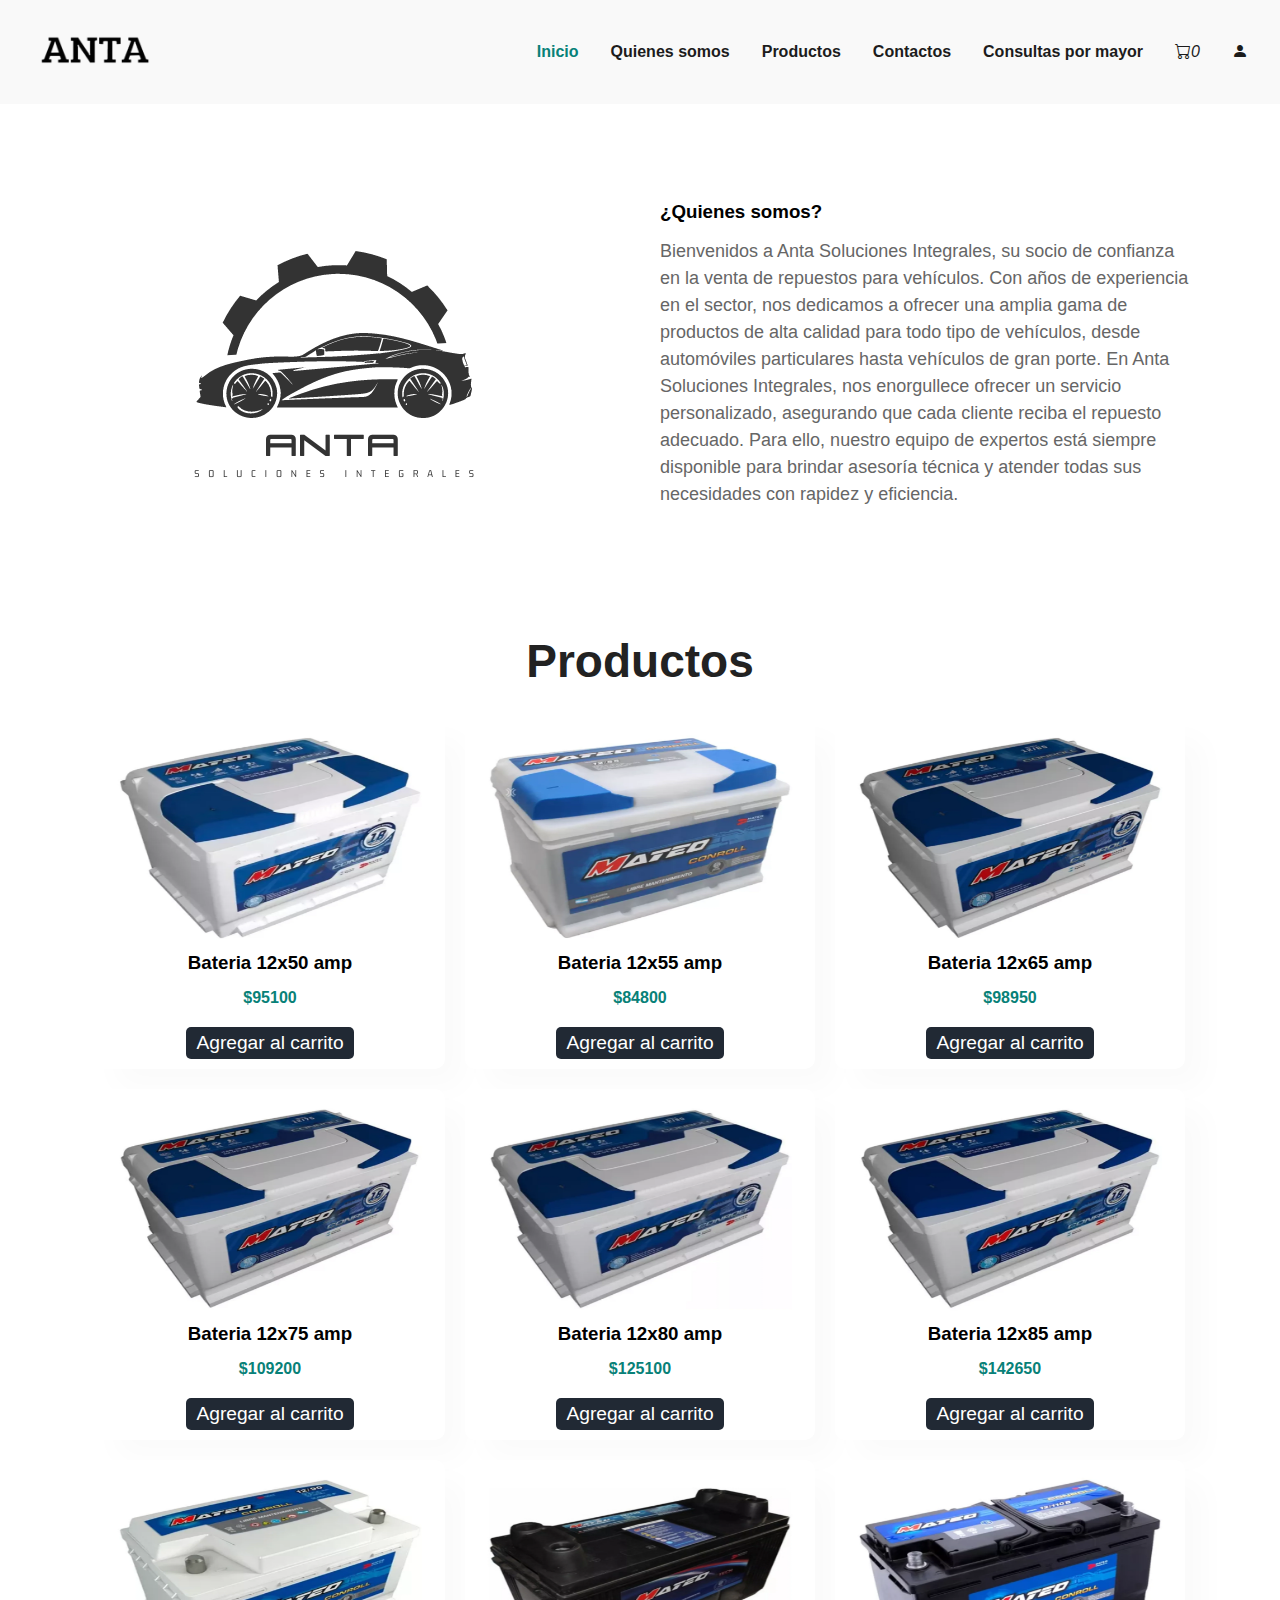
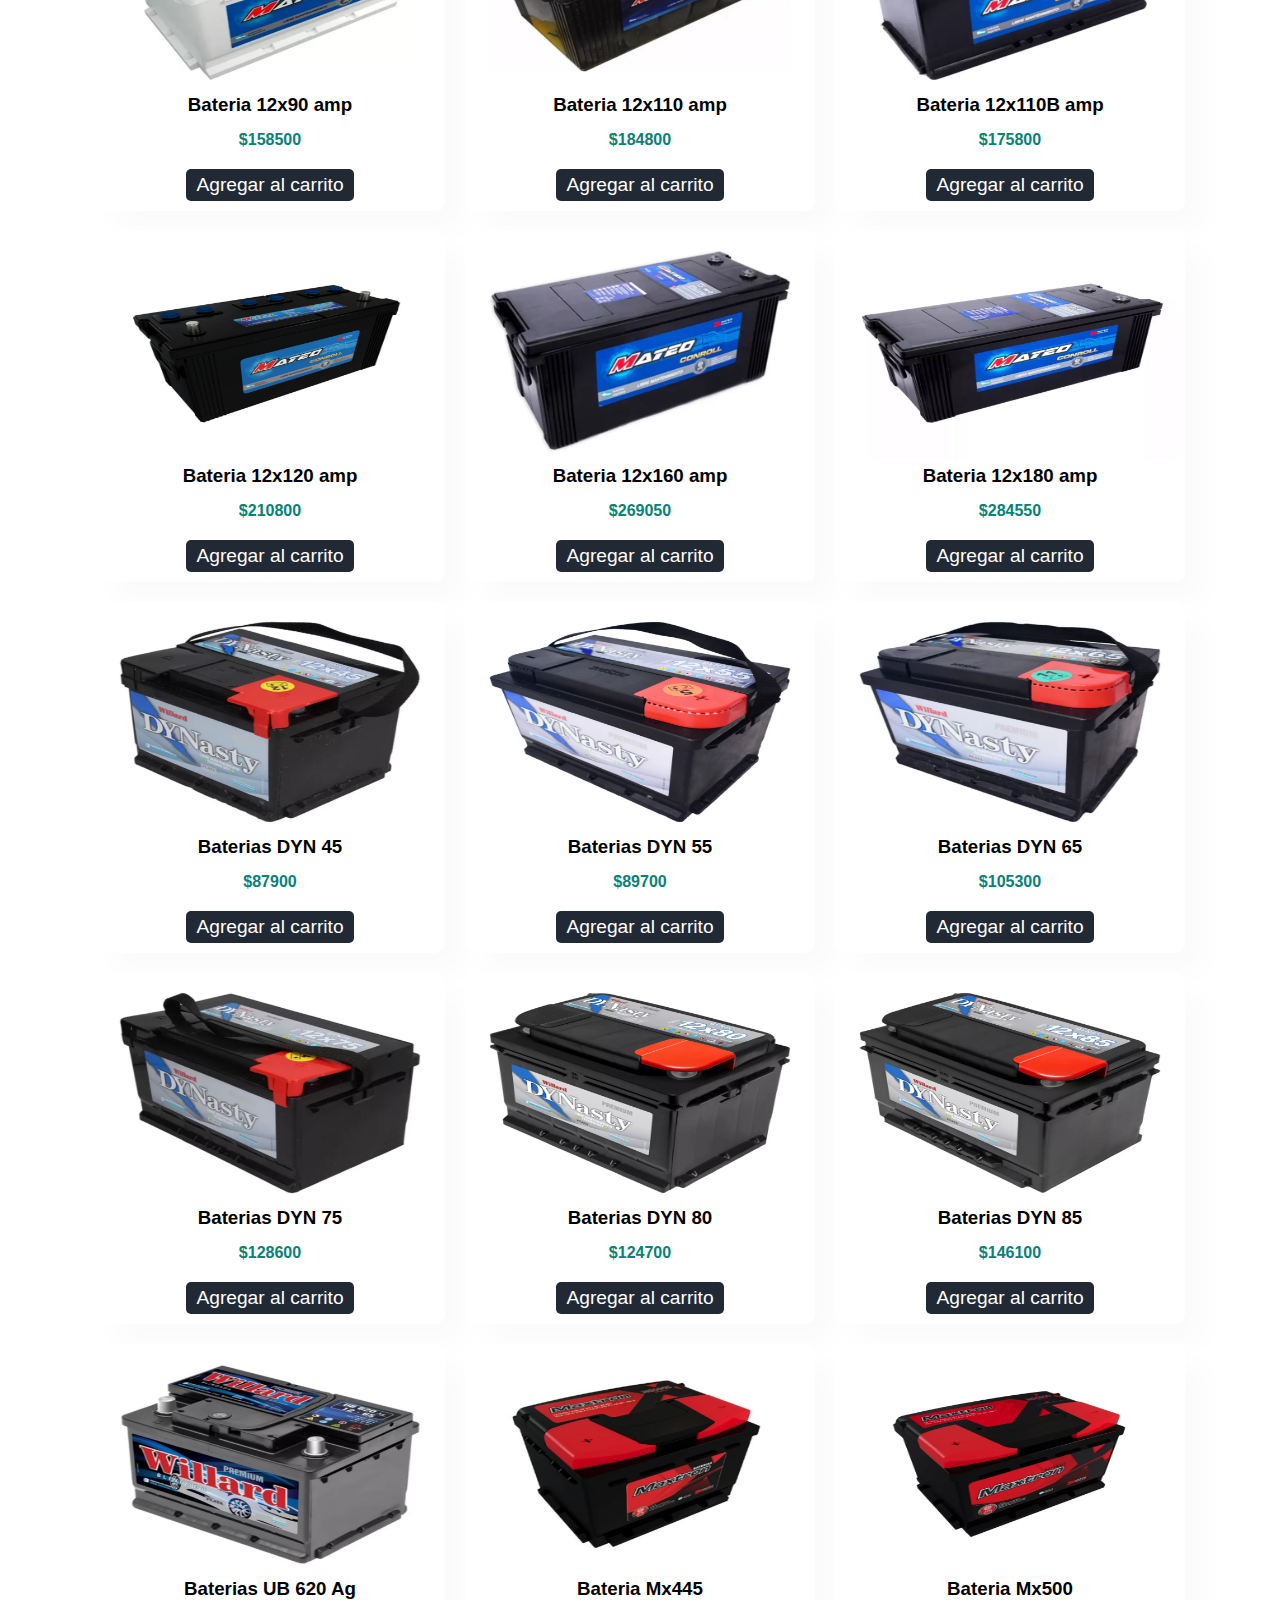
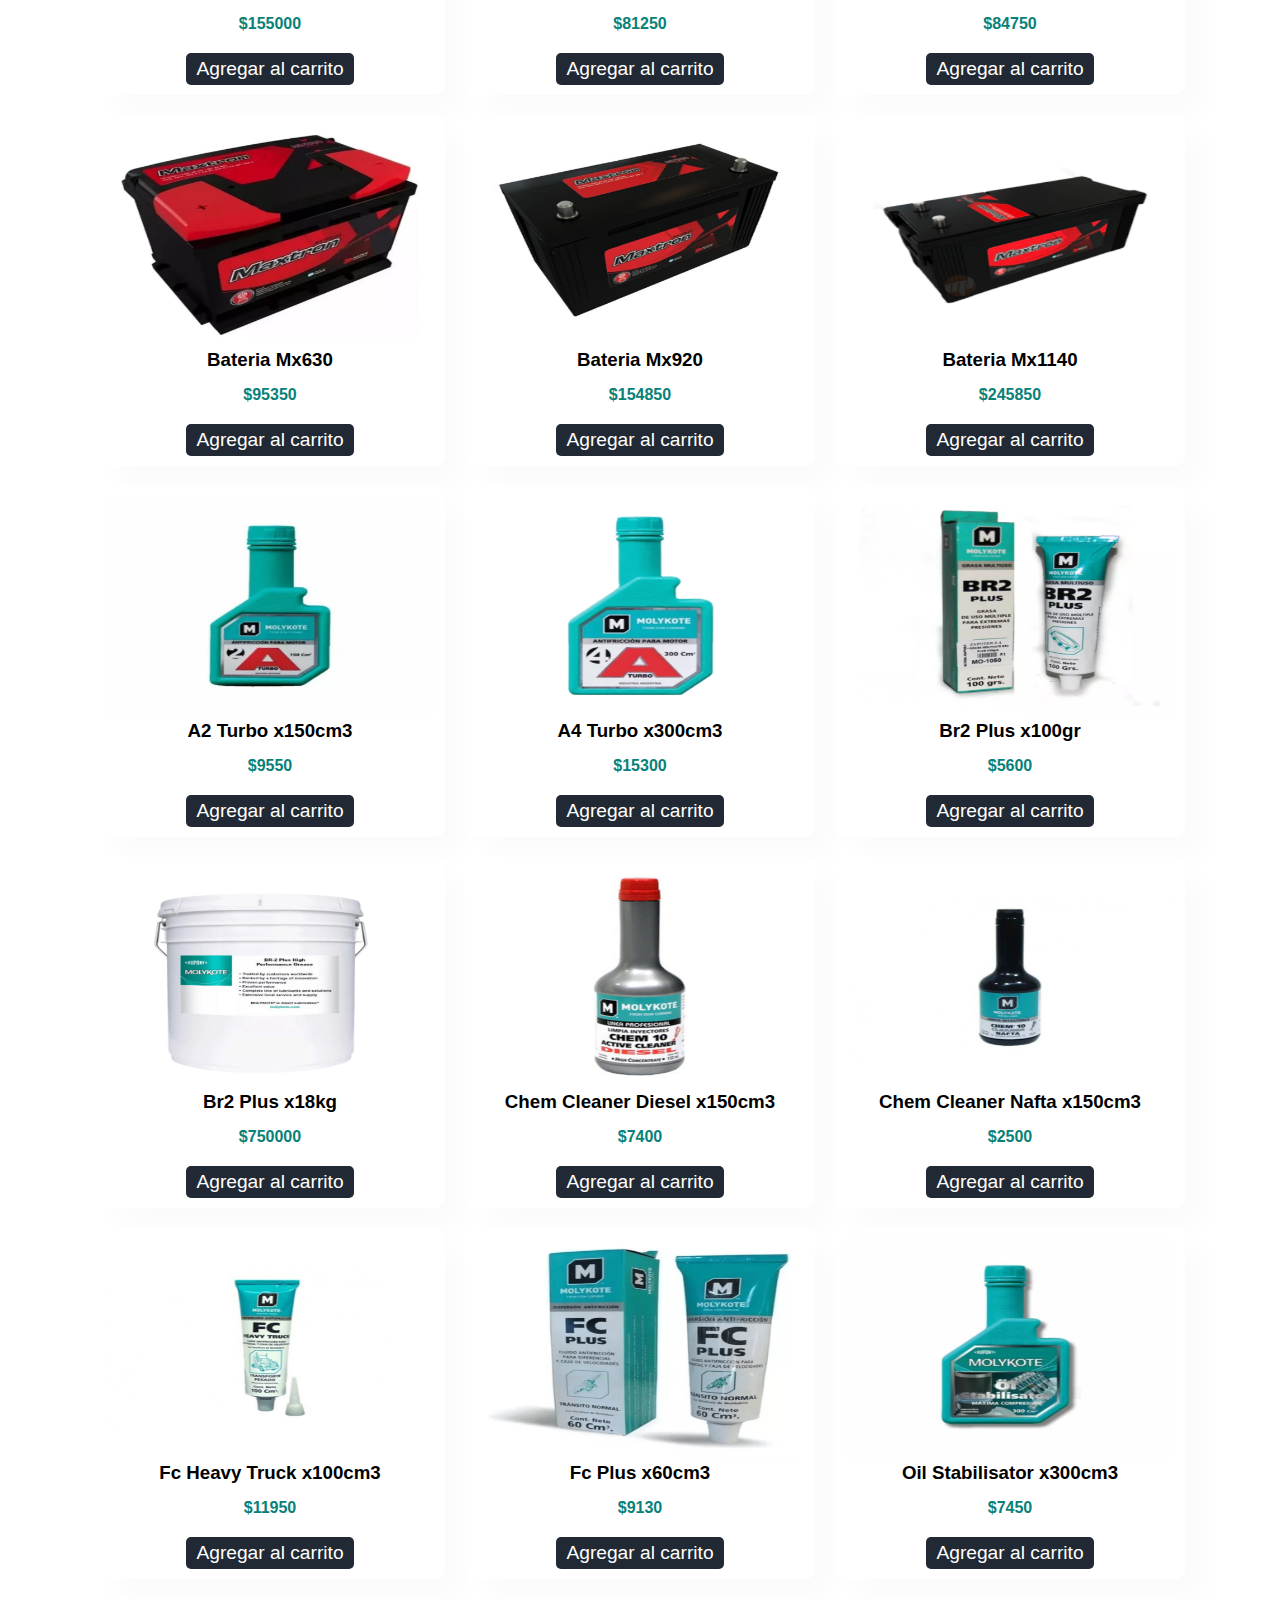
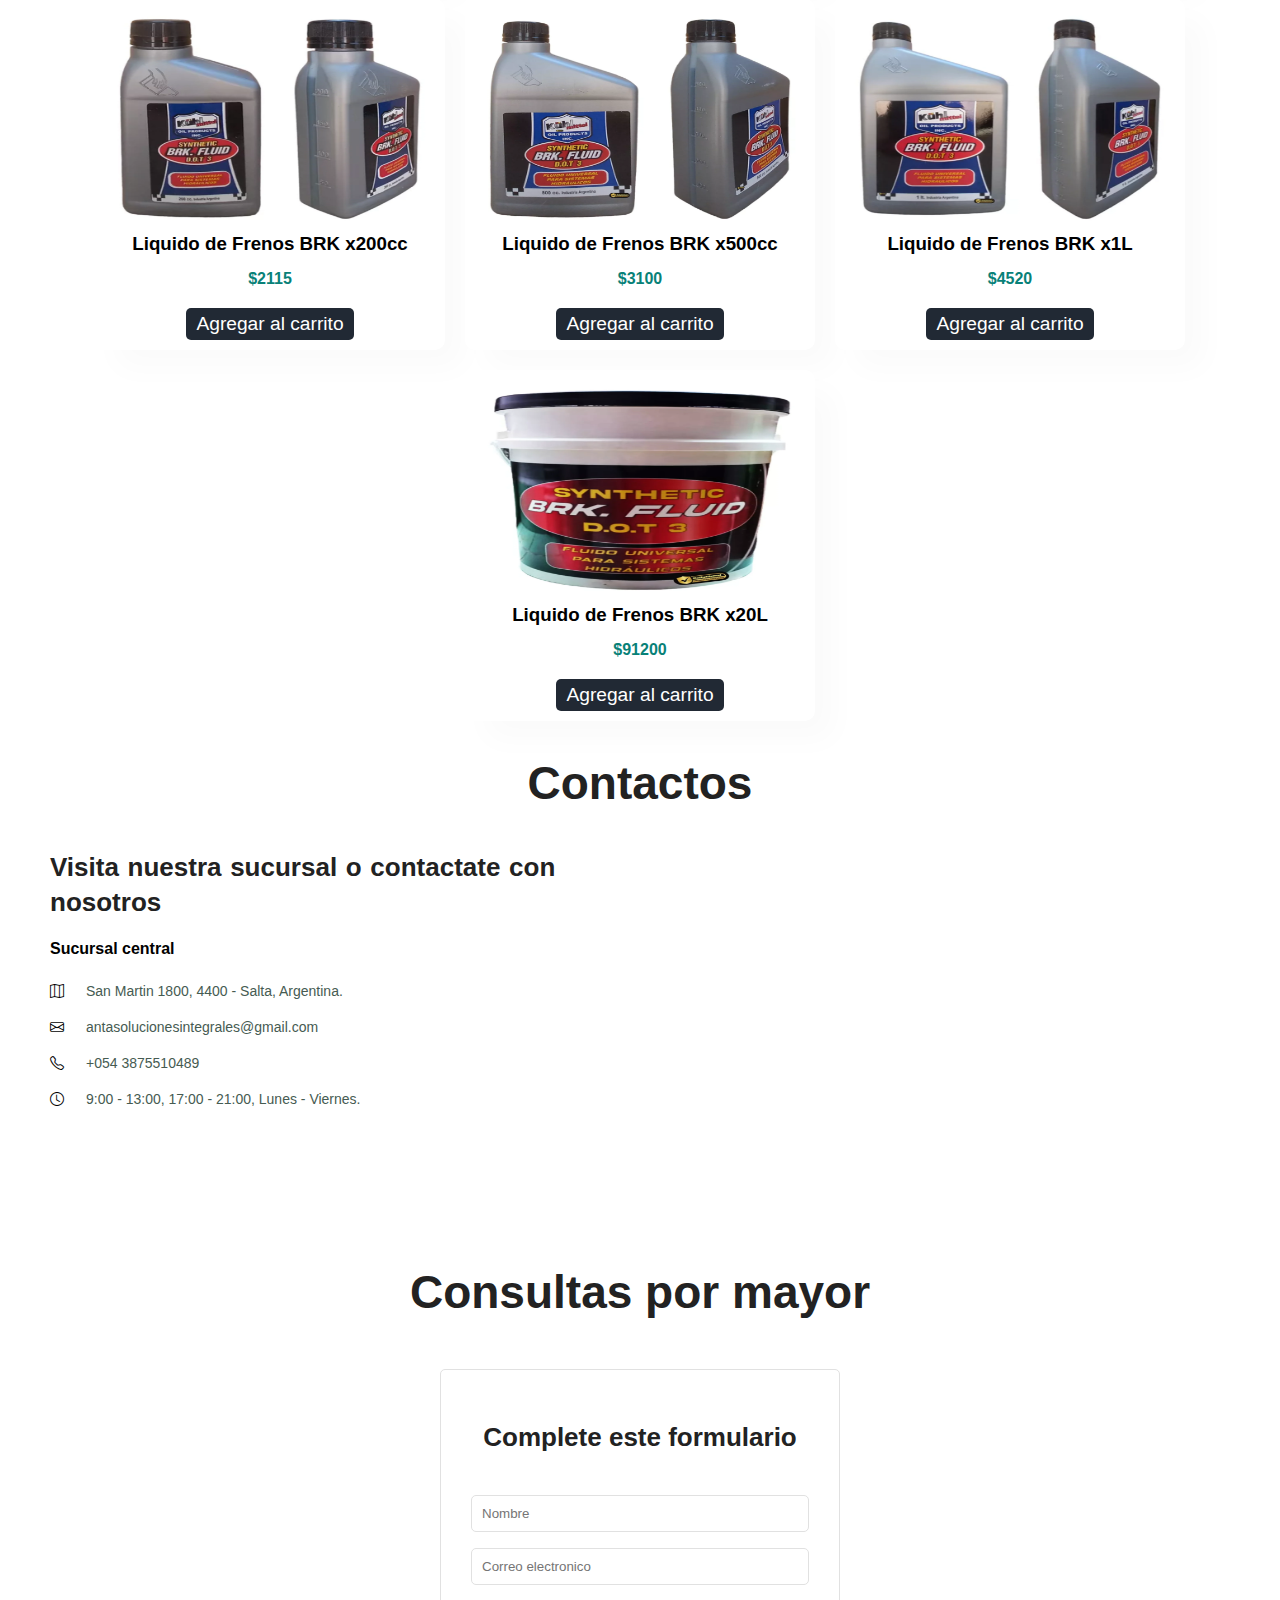
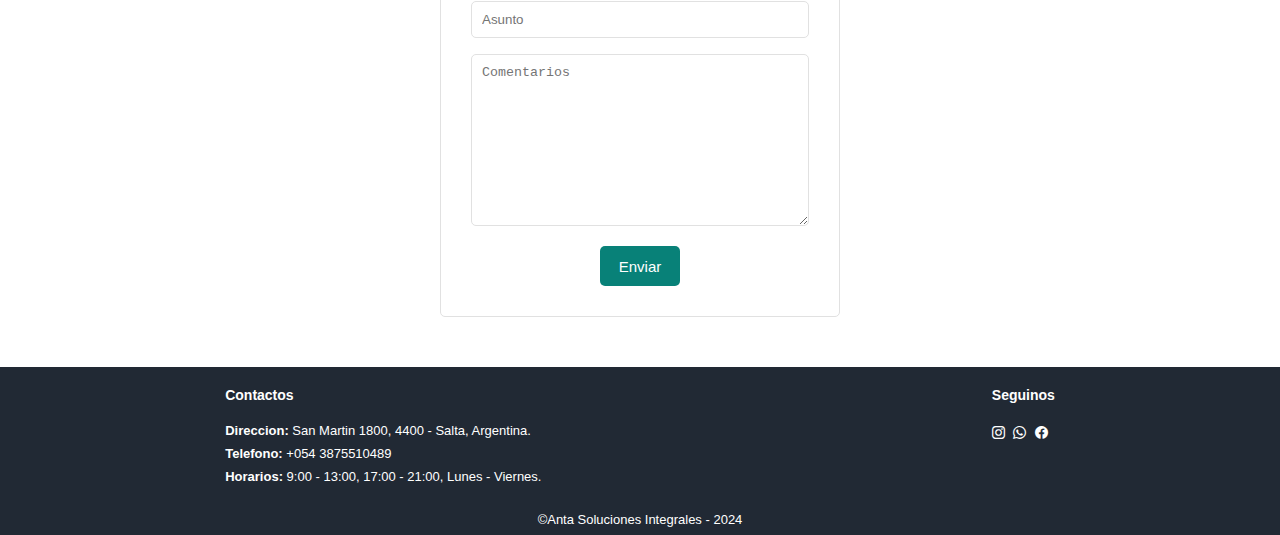
<file: index.html>
<!DOCTYPE html>
<html lang="es">
<head>
	<meta charset="UTF-8">
	<meta http-equiv="X-UA-Compatible" content="IE=edge">
	<meta name="viewport" content="width=device-width, initial-scale=1.0">
	<link rel="stylesheet" href="style.css">
	<link rel="stylesheet" href="index.css">
	<link rel="stylesheet" href="https://cdn.jsdelivr.net/npm/bootstrap-icons@1.9.1/font/bootstrap-icons.css">
	<script src="./js/productos.js"></script>
	<script src="./js/cartService.js" defer></script>
	<script src="./js/index.js" defer></script>
	<title>Anta Soluciones Integrales</title>
</head>
<body>
	<header class="header">
		<a href="./index.html"><img src="img/ANTA logo.png" alt="Logo" id="logo"></a>
		<button id="abrir" class="abrir-menu"><i class="bi bi-list"></i></button>
		<nav class="nav" id="nav">
			<button id="cerrar" class="cerrar-menu"><i class="bi bi-x"></i></button>
			<div class="nav-list">
				<li><a class="active" href="#info"><strong>Inicio</strong></a></li>
                <li><a href="#info"><strong>Quienes somos</strong></a></li>
                <li><a href="#prod"><strong>Productos</strong></a></li>
                <li><a href="#contactos"><strong>Contactos</strong></a></li>
                <li><a href="#form-details"><strong>Consultas por mayor</strong></a></li>
                <li><a href="cart.html"><i class="bi bi-cart"><span id="cuenta-carrito">0</span></i></a></li>
                <li><a href="login.html"><i class="bi bi-person-fill"></i></a></li>
			</div>
		</nav>
	</header>
	<main>
		<section id="info"></section>
            <div class="container">
                <div class="about">
                    <div class="about-image">
                        <img src="img/ANTA.png">
                    </div>
                    <div class="about-content">
                        <h3>¿Quienes somos?</h3>
                        <p>Bienvenidos a Anta Soluciones Integrales, su socio de confianza en la venta de repuestos para vehículos. Con años de experiencia en el sector, nos dedicamos a ofrecer una amplia gama de productos de alta calidad para todo tipo de vehículos, desde automóviles particulares hasta vehículos de gran porte. 
                        En Anta Soluciones Integrales, nos enorgullece ofrecer un servicio personalizado, asegurando que cada cliente reciba el repuesto adecuado. Para ello, nuestro equipo de expertos está siempre disponible para brindar asesoría técnica y atender todas sus necesidades con rapidez y eficiencia.</p>
                    </div>
                </div>
            </div>
        </section>
		<h2 id="prod">Productos</h2>
		<section id="productos-container">
		</section>
		<h2 class="section-contact">Contactos</h2>
        <section id="contactos" class="section-p1">
            <div class="details">
                <h2>Visita nuestra sucursal o contactate con nosotros</h2>
                <h3>Sucursal central</h3>
                <div class="li">
                    <li>
                        <i class="bi bi-map"></i>
                        <p>San Martin 1800, 4400 - Salta, Argentina.</p>
                    </li>
                    <li>
                        <i class="bi bi-envelope"></i>
                        <p>antasolucionesintegrales@gmail.com</p>
                    </li>
                    <li>
                        <i class="bi bi-telephone"></i>
                        <p>+054 3875510489</p>
                    </li>
                    <li>
                        <i class="bi bi-clock"></i>
                        <p>9:00 - 13:00, 17:00 - 21:00, Lunes - Viernes.</p>
                    </li>
                </div>
            </div>
            <div class="map">
                <iframe src="https://www.google.com/maps/embed?pb=!1m18!1m12!1m3!1d12183.203417963017!2d-65.4355854313649!3d-24.79243843013181!2m3!1f0!2f0!3f0!3m2!1i1024!2i768!4f13.1!3m3!1m2!1s0x941bc3b2abf6986d%3A0xb9806362ce67bbad!2sAv.%20San%20Mart%C3%ADn%201800%2C%20A4400%20Salta!5e0!3m2!1ses-419!2sar!4v1725395576159!5m2!1ses-419!2sar" width="600" height="450" style="border:0;" allowfullscreen="" loading="lazy" referrerpolicy="no-referrer-when-downgrade"></iframe>
            </div>
        </section>
		<h2 class="section-clients">Consultas por mayor</h2>
        <section id="form-details">
            <form action="https://formspree.io/f/xnnqaegg" method="POST">
                <h2>Complete este formulario</h2>
                <input type="text" placeholder="Nombre" name="name">
                <input type="text" placeholder="Correo electronico" name="email">
                <input type="text" placeholder="Asunto" name="subject">
                <textarea id="" cols="30" rows="10" placeholder="Comentarios" name="comments"></textarea>
                <button class="boton" type="submit" value="Enviar">Enviar</button>
            </form>
        </section>
	</main>
	<footer class="section-p1">
        <div class="col">
            <h4>Contactos</h4>
            <p><strong>Direccion: </strong> San Martin 1800, 4400 - Salta, Argentina.</p>
            <p><strong>Telefono: </strong> +054 3875510489</p>
            <p><strong>Horarios: </strong> 9:00 - 13:00, 17:00 - 21:00, Lunes - Viernes.</p>
        </div>
        <div class="follow">
            <h4>Seguinos</h4>
            <div class="icon">
                <a href="https://www.instagram.com/?hl=es-la" target="_blank"><i class="bi bi-instagram"></i></a>
                <a href="https://wa.me/5493875510489" target="_blank"><i class="bi bi-whatsapp"></i></a>
                <a href="https://www.facebook.com/" target="_blank"><i class="bi bi-facebook"></i></a>
            </div>
        </div>
        <div class="copyright">
            <p>©Anta Soluciones Integrales - 2024</p>
        </div>
    </footer>
</body>
</html>
</file>
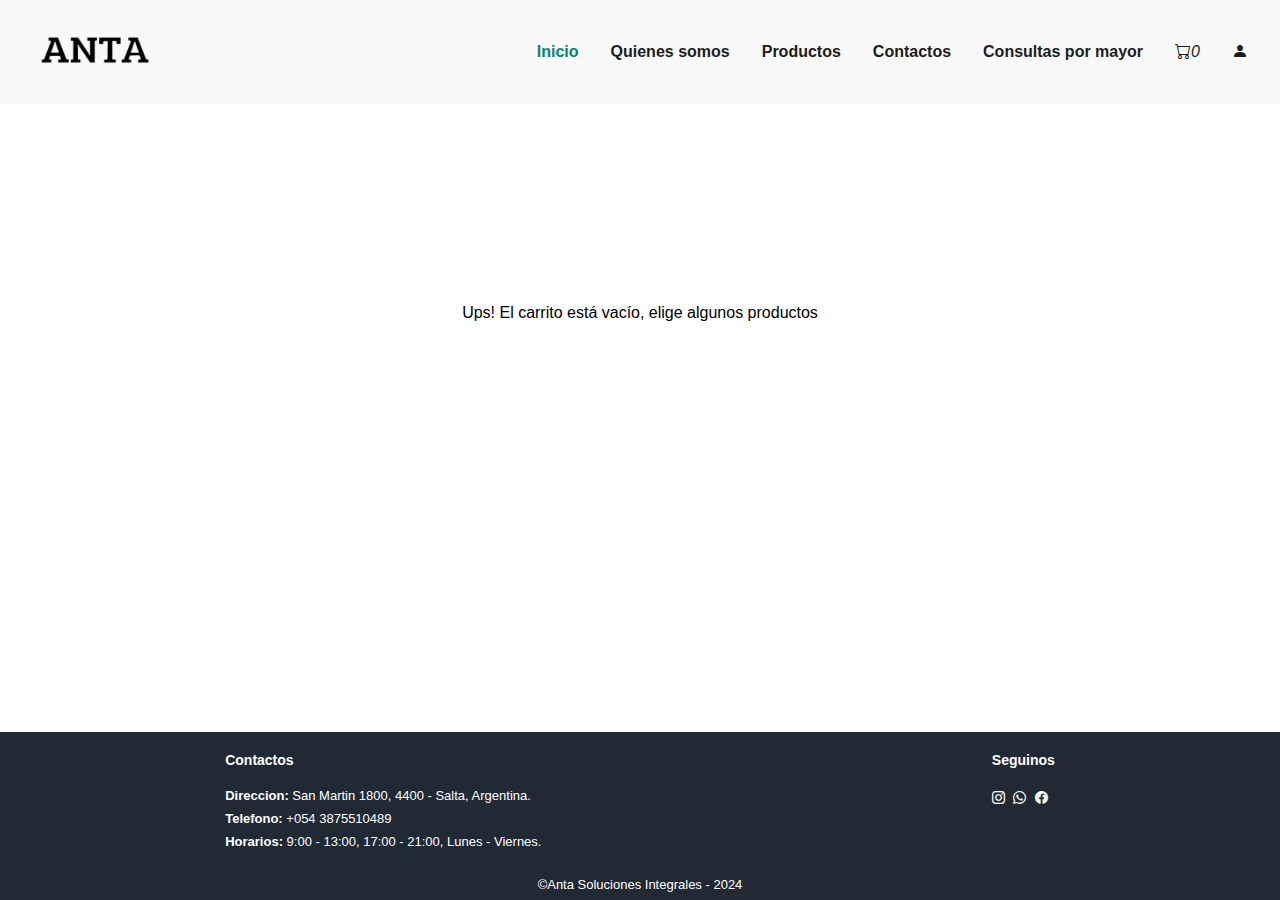
<file: cart.html>
<!DOCTYPE html>
<html lang="es">
<head>
	<meta charset="UTF-8">
	<meta http-equiv="X-UA-Compatible" content="IE=edge">
	<meta name="viewport" content="width=device-width, initial-scale=1.0">
	<link rel="stylesheet" href="style.css">
  	<link rel="stylesheet" href="cart.css">
	<link rel="stylesheet" href="https://cdn.jsdelivr.net/npm/bootstrap-icons@1.9.1/font/bootstrap-icons.css">
	<script src="./js/productos.js"></script>
  	<script src="./js/cartService.js" defer></script>
	<script src="./js/cart.js" defer></script>
	<script src="./js/index.js" defer></script>
	<title>Anta Soluciones Integrales</title>
</head>
<body class="contenedor">
	<header class="header">
		<a href="./index.html"><img src="img/ANTA logo.png" alt="Logo" id="logo"></a>
		<button id="abrir" class="abrir-menu"><i class="bi bi-list"></i></button>
		<nav class="nav" id="nav">
			<button id="cerrar" class="cerrar-menu"><i class="bi bi-x"></i></button>
			<div class="nav-list">
				<li><a class="active" href="#info"><strong>Inicio</strong></a></li>
                <li><a href="#info"><strong>Quienes somos</strong></a></li>
                <li><a href="#prod"><strong>Productos</strong></a></li>
                <li><a href="#contactos"><strong>Contactos</strong></a></li>
                <li><a href="#form-details"><strong>Consultas por mayor</strong></a></li>
                <li><a href="cart.html"><i class="bi bi-cart"><span id="cuenta-carrito">0</span></i></a></li>
				<li><a href="login/login.html"><i class="bi bi-person-fill"></i></a></li>
			</div>
		</nav>
	</header>
	<main>
		<p id="carrito-vacio">Ups! El carrito está vacío, <a href="./index.html">elige algunos productos</a></p>
		<section id="cart-container">
		</section>
  		<section id="totales">
    		<p>Total unidades: <span id="cantidad">0</span></p>
    		<p>Total precio: $<span id="precio">0</span></p>
    		<button class="botones-carrito" disabled>Comprar</button>
    		<button id="reiniciar" class="botones-carrito">Reiniciar</button>
  		</section>
	</main>
	<footer class="section-p1">
        <div class="col">
            <h4>Contactos</h4>
            <p><strong>Direccion: </strong> San Martin 1800, 4400 - Salta, Argentina.</p>
            <p><strong>Telefono: </strong> +054 3875510489</p>
            <p><strong>Horarios: </strong> 9:00 - 13:00, 17:00 - 21:00, Lunes - Viernes.</p>
        </div>
        <div class="follow">
            <h4>Seguinos</h4>
            <div class="icon">
                <a href="https://www.instagram.com/?hl=es-la" target="_blank"><i class="bi bi-instagram"></i></a>
                <a href="https://wa.me/5493875510489" target="_blank"><i class="bi bi-whatsapp"></i></a>
                <a href="https://www.facebook.com/" target="_blank"><i class="bi bi-facebook"></i></a>
            </div>
        </div>
        <div class="copyright">
            <p>©Anta Soluciones Integrales - 2024</p>
        </div>
    </footer>
</body>
</html>
</file>
<file: style.css>
html {
  scroll-behavior: smooth;
}

body {
  display: flex;
  flex-direction: column;
  font-family: sans-serif;
}

* {
  margin: 0;
  padding: 0;
  box-sizing: border-box;
}

h1 {
  font-size: 50px;
  line-height: 64px;
  color: #222;
}

h2 {
  font-size: 46px;
  line-height: 54px;
  color: #222;
}

h4 {
  font-size: 20px;
  color: #222;
}

h6 {
  font-weight: 700;
  font-size: 12px;
}

p {
  font-size: 16px;
  color: #465b52;
  margin: 15px 0 20px 0;
}

a{
  background-color: unset;
  border:unset;
  cursor:pointer;
  text-decoration: none;
  transition: 200ms;
  color: black;
}

button{
  transition: 200ms;
}

a:hover:not(#cart), button:hover{
  color: #088178;
}

/* Header */
header {
  position: sticky;
  top: 0;
  z-index: 1000;
}

.header {
  display: flex;
  align-items: center;
  justify-content: space-between;
  padding: 0 2rem 0 0rem;
  background-color: #f9f9f9;
}

#logo {
  width: 150px;
  height: 100px;
  padding-left: 40px;
}

.nav-list {
  list-style-type: none;
  display: flex;
  gap: 2rem;
}

.nav-list li a{
  text-decoration: none;
  color: #1c1c1c;
  transition: 0.2s ease
}

.nav-list li a:hover,
.nav-list li a.active{
  color: #088178;
}

.abrir-menu,
.cerrar-menu {
  display: none;
}

@media screen and (max-width: 800px) {
  .abrir-menu,
  .cerrar-menu {
      display: block;
      border: 0;
      font-size: 1.5rem;
      background-color: transparent;
      cursor: pointer;
  }

  .abrir-menu {
      color: #1c1c1c;
  }

  .cerrar-menu {
      color: #1c1c1c;
  }

  .nav {
      opacity: 0;
      visibility: hidden;
  }

  .nav {
      display: flex;
      flex-direction: column;
      align-items: end;
      gap: 2rem;
      position: absolute;
      top: 0;
      right: 0;
      bottom: 0;
      background-color: #f9f9f9;
      padding: 2rem;
  }

  .nav.visible {
      opacity: 1;
      visibility: visible;
  }

  .nav-list {
      flex-direction: column;
      align-items: end;
  }

  .nav-list li a {
      color: #1c1c1c;
  }
}

#info {
  scroll-margin-top: 6rem;
}

#prod{
  scroll-margin-top: 8rem;
}

#contactos {
  scroll-margin-top: 12rem;
}

#form-details {
  scroll-margin-top: 13rem;
}

.escondido{
  display: none;
}

.container{
  width: 90%;
  margin: 0 auto;
  padding: 10px 20px;
}

.about{
  display: flex;
  justify-content: space-between;
  align-items: center;
  flex-wrap: wrap;
}

.about-image{
  flex: 1;
  margin-right: 40px;
  overflow: hidden;
}

.about-image img{
  max-width: 100%;
  height: auto; 
  display: block; 
  transition: 0.5s ease;
}

.about-image:hover img{
  transform: scale(1.2);
}

.about-content{
  flex: 1;
}

.about-content p{
  font-size: 18px;
  line-height: 1.5;
  color: #666;
}

@media screen and (max-width: 800px){
  .container{
      padding: 0px;
  }
  .about{
      padding: 20px;
      flex-direction: column;
  }
  .about-image{
      margin-right: 0px;
  }
  .about-content p{
      padding: 0px;
      font-size: 16px;
  }
}

#prod {
  text-align: center;
  margin-top: 10px;
  margin-bottom: 30px;
}

.section-contact{
  text-align: center;
  margin-top: 35px;
  margin-bottom: 20px;
}

#contactos{
  display: flex;
  justify-content: space-between;
}

#contactos .details{
  width: 40%;
  text-align: justify;
  margin-left: 50px;
}

#contactos .details span{
  font-size: 12px;
}

#contactos .details h2,
#form-details form h2{
  font-size: 26px;
  line-height: 35px;
  padding: 20px 0;
}

#contactos .details h3{
  font-size: 16px;
  padding-bottom: 15px;
}

#contactos .details li{
  list-style: none;
  display: flex;
  padding: 10px 0;
}

#contactos .details li i{
  font-size: 14px;
  padding-right: 22px;
}

#contactos .details li p{
  margin: 0;
  font-size: 14px;
}

#contactos .map{
  width: 55%;
  height: 400px;
  margin-right: 30px;
}

#contactos .map iframe{
  width: 100%;
  height: 100%;
}

@media (max-width: 800px){
  #contactos{
      flex-direction: column;
  }

  #contactos .details{
      width: 100%;
      text-align: center;
      margin: auto;
  }

  #contactos .details .li{
    margin-left: 100px;
  }

  #contactos .map{
      width: 80%;
      text-align: center;
      margin: auto;
  }
}

.section-clients{
  text-align: center;
  margin-top: 35px;
}

#form-details{
  text-align: center;
  display: flex;
  width: 400px;
  padding: 30px;
  margin: auto;
  margin-top: 50px;
  margin-bottom: 50px;
  border-radius: 5px;
  border: 1px solid #e1e1e1;
}

#form-details h2{
  font-size: 22px;
  margin-bottom: 20px;
  text-align: center;
}

#form-details input,
#form-details textarea{
  width: 100%;
  padding: 10px;
  border-radius: 5px;
  margin-bottom: 16px;
  border: 1px solid #e1e1e1;
}

.boton{
  background-color: #088178;
  color: #fff;
  border: none;
  width: 80px;
  height: 40px;
  border-radius: 5px;
  font-size: 15px;
  cursor: pointer;
}

footer{
  display: flex;
  flex-wrap: wrap;
  justify-content: space-around;
  background-color: #212934;
  margin-top: auto;
}

footer .col{
  display: flex;
  flex-direction: column;
  align-items: flex-start;
  margin-top: 20px;
  margin-bottom: 20px;
}

footer .logo{
  margin-bottom: 30px;
}

footer h4{
  font-size: 14px;
  padding-bottom: 20px;
  color: #fff;
}

footer p{
  font-size: 13px;
  margin: 0 0 8px 0;
  color: #fff;
}

footer a{
  font-size: 13px;
  text-decoration: none;
  color: #fff;
  margin-bottom: 10px;
}

footer .follow{
  margin-top: 20px;
}

footer .follow i{
  color: #fff;
  justify-content: space-between;
  padding-right: 4px;
  cursor: pointer;
}

footer .follow i:hover,
footer a:hover{
  color: #088178;
  transition: .5s;
}

footer .copyright{
  width: 100%;
  text-align: center;
}
</file>
<file: index.css>
/* Productos home*/
#productos-container{
  display: flex;
  flex-wrap: wrap;
  gap: 20px;
  justify-content: center;
}

.tarjeta-producto{
  background-color: #fff;
  text-align: center;
  padding: 10px;
  max-width: 350px;
  box-shadow: 20px 20px 30px rgba(0, 0, 0, 0.02);
  border-radius: 10px;
  transition: 200ms;
}

.tarjeta-producto:hover{
  box-shadow: 0px 5px 5px rgba(0, 0, 0, 0.2);
  translate: 0px -5px;
}

.tarjeta-producto img{
  max-width:100%;
  aspect-ratio: 1.5;
}

.precio{
  font-weight: 600;
  color: #088178;
}

.tarjeta-producto button{
  font-size: larger;
  background-color: #212934;
  border-radius: 5px;
  padding: 5px 10px;
  color: white;
  border:unset;
  cursor:pointer;
}
</file>
<file: cart.css>
#cart-container{
  max-width: 500px;
  margin: auto;
}

.contenedor {
  min-height: 100vh;
  display: grid;
  grid-template-rows: auto 1fr auto;
}

.tarjeta-producto{
  display: flex;
  align-items: center;
  height: 100px;
  gap: 20px;
}

.tarjeta-producto img{
  height: 100%;
}

.tarjeta-producto h3{
  width: 130px;
}
.tarjeta-producto div{
  padding: 3px;
  border-radius: 5px;
}

.botones-carrito {
  background-color: #088178;
  color: #fff;
  border: none;
  width: 80px;
  height: 40px;
  border-radius: 5px;
  font-size: 15px;
  cursor: pointer;
}

#totales{
  text-align: center;
}

#carrito-vacio{
  text-align: center;
  margin-top: 200px;
  color: black;
}
</file>
